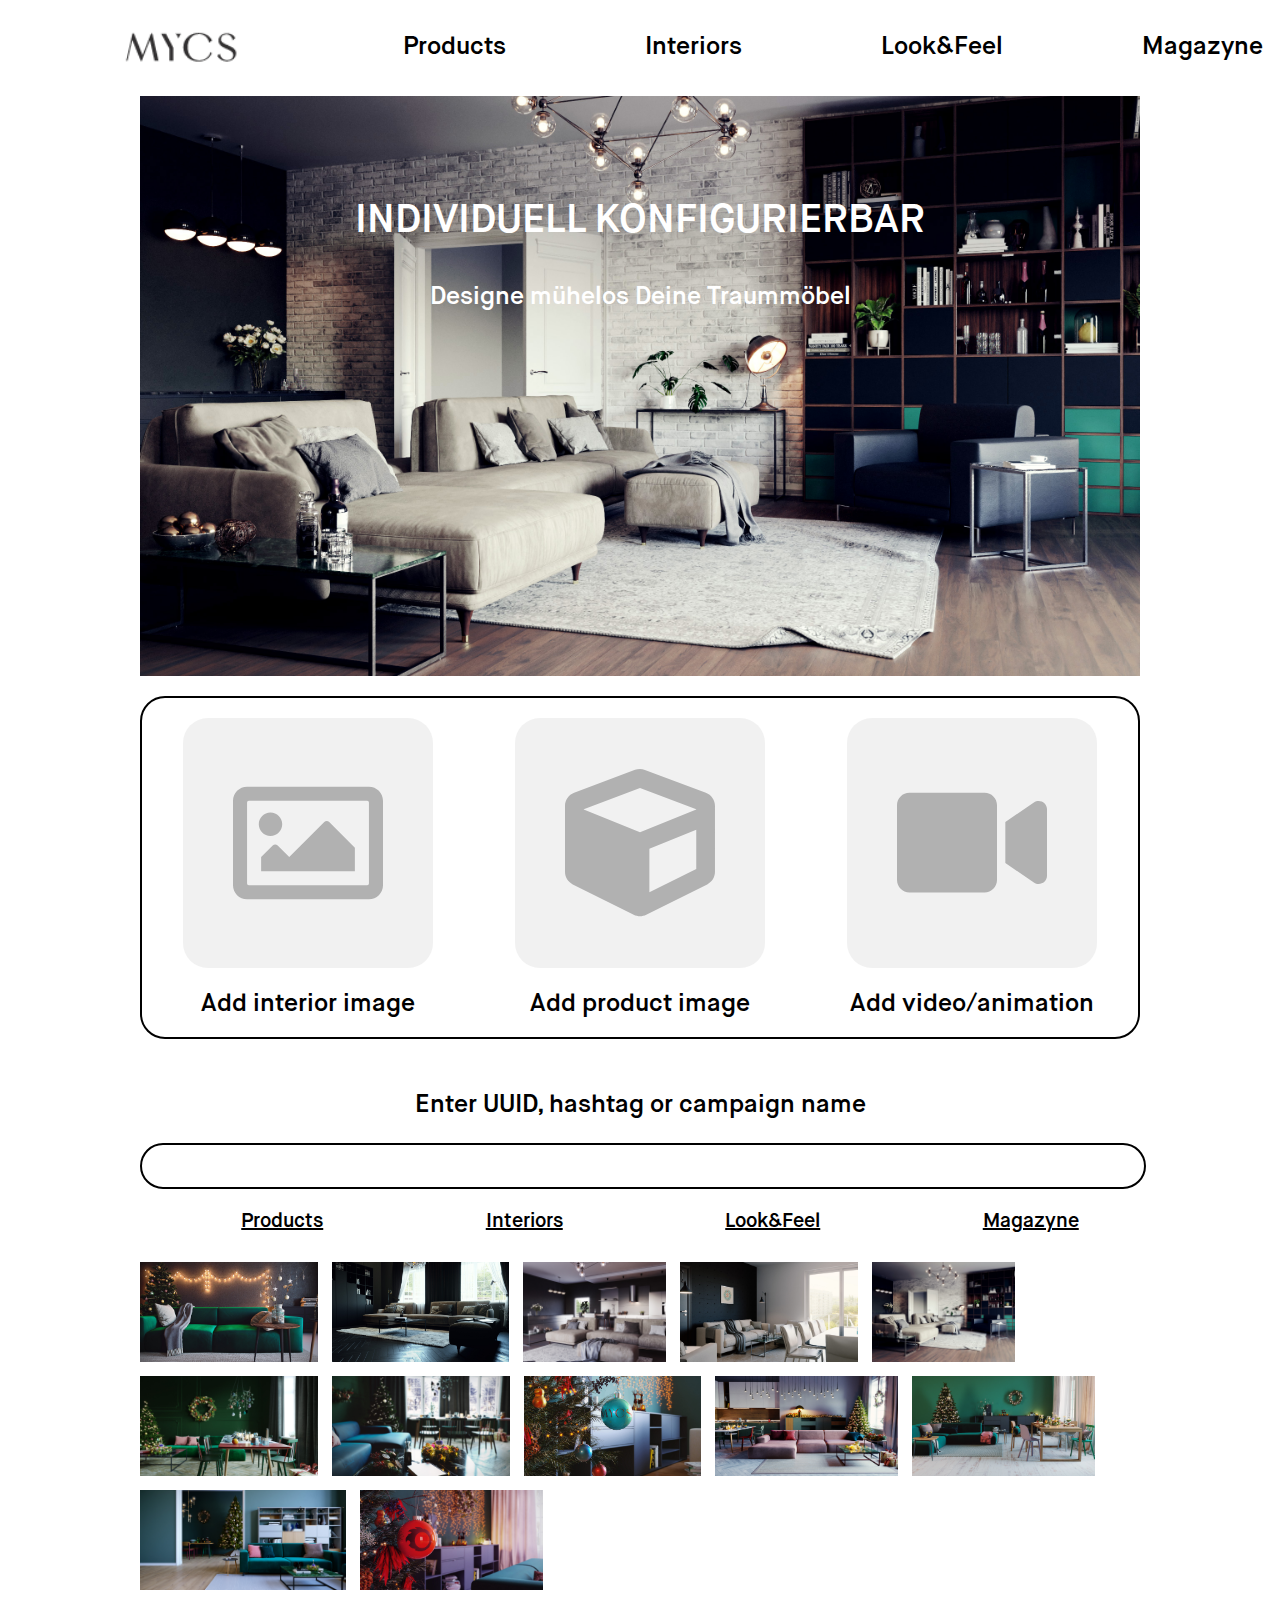
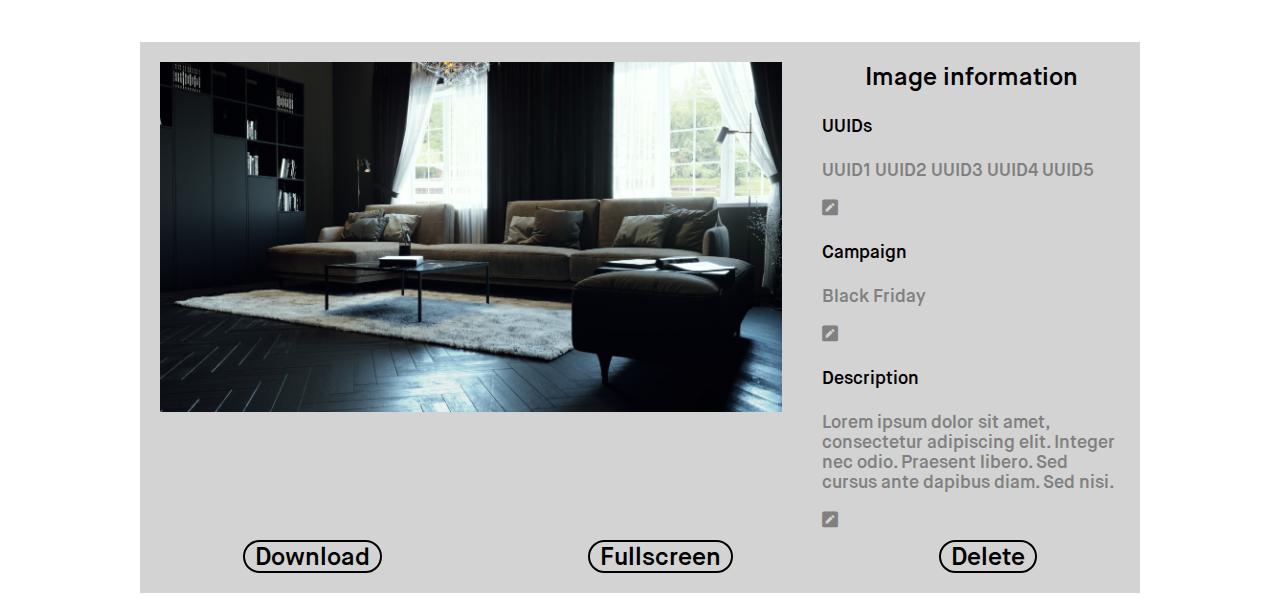
<file: index.html>
<!DOCTYPE html>
<html>

<head>
  <meta charset="utf-8">
  <title>Mycs_gallery</title>
  <link rel="stylesheet" href="https://cdnjs.cloudflare.com/ajax/libs/font-awesome/4.7.0/css/font-awesome.min.css">
  <link rel="stylesheet" href="https://use.fontawesome.com/releases/v5.8.1/css/all.css">
  <link rel="stylesheet" href="style_popup.css">
  <link rel="stylesheet" href="styles_main.css">
  <script src="script.js" defer></script>
  <script src="script_popup.js" defer></script>
</head>

<body>
  <div class="int_image_pop-up">
    <button type="submit" id="int_drop_area">
      <h5><a id="int-link" href="#">Browse interior image</a></h5>
    </button>
    <form class="int-img-submit" action="index.html" method="post">
      <label for="int-UUID">
        <p>UUID</p>
      </label>
      <input type="text" name="int-UUID" value="" id="int-img-UUID">
      <label for="int-campaign">
        <p>Campaign</p>
      </label>
      <input type="text" name="int-campaign" value="" id="int-img-campaign">
      <label for="int-campaign">
        <p>Colors/Materials</p>
      </label>
      <input type="text" name="int-materials" value="" id="int-img-materials">
      <label for="int-description">
        <p>Description</p>
      </label>
      <textarea name="int-description" rows="8" cols="80" value="" id="int-img-description"></textarea>
      <div>
        <button type="button" name="upload-btn" class="popup-buttons" id="int-upload-btn">Upload</button>
        <button type="button" name="cancel-btn" class="popup-buttons" id="int-cancel-btn">Cancel</button>
      </div>
    </form>
  </div>
  <div class="prod_image_pop-up">
    <button type="submit" id="prod_drop_area">
      <h5><a id="prod-link" href="#">Browse product image</a></h5>
    </button>
    <form class="prod-img-submit" action="index.html" method="post">
      <label for="prod-UUID">
        <p>UUID</p>
      </label>
      <input type="text" name="prod-UUID" value="" id="prod-img-UUID">
      <label for="prod-campaign">
        <p>Campaign</p>
      </label>
      <input type="text" name="prod-campaign" value="" id="prod-img-campaign">
      <label for="prod-campaign">
        <p>Colors/Materials</p>
      </label>
      <input type="text" name="prod-materials" value="" id="prod-img-materials">
      <label for="prod-description">
        <p>Description</p>
      </label>
      <textarea name="prod-description" rows="8" cols="80" value="" id="prod-img-description"></textarea>
      <div>
        <button type="button" name="upload-btn" class="popup-buttons" id="prod-upload-btn">Upload</button>
        <button type="button" name="cancel-btn" class="popup-buttons" id="prod-cancel-btn">Cancel</button>
      </div>
    </form>
  </div>
  <div class="anim_image_pop-up">
    <button type="submit" id="anim_drop_area">
      <h5><a id="anim-link" href="#">Browse animation</a></h5>
    </button>
    <form class="anim-img-submit" action="index.html" method="post">
      <label for="anim-UUID">
        <p>UUID</p>
      </label>
      <input type="text" name="anim-UUID" value="" id="anim-img-UUID">
      <label for="anim-campaign">
        <p>Campaign</p>
      </label>
      <input type="text" name="anim-campaign" value="" id="anim-img-campaign">
      <label for="anim-campaign">
        <p>Colors/Materials</p>
      </label>
      <input type="text" name="anim-materials" value="" id="anim-img-materials">
      <label for="anim-description">
        <p>Description</p>
      </label>
      <textarea name="anim-description" rows="8" cols="80" value="" id="anim-img-description"></textarea>
      <div>
        <button type="button" name="upload-btn" class="popup-buttons" id="anim-upload-btn">Upload</button>
        <button type="button" name="cancel-btn" class="popup-buttons" id="anim-cancel-btn">Cancel</button>
      </div>
    </form>
  </div>
  <main class="main_page">
    <header>
      <menu class="menu">
        <img src="maps/Logo.png" class="top-logo" alt='logo'>
        <a href="" class="menu-item"> Products </a>
        <a href="" class="menu-item"> Interiors </a>
        <a href="" class="menu-item"> Look&Feel </a>
        <a href="" class="menu-item"> Magazyne </a>
    </header>
    <div class="fixed-container_1">
      <div class="hero-block">
        <h3>INDIVIDUELL KONFIGURIERBAR</h3>
        <p>Designe mühelos Deine Traummöbel</p>
      </div>
      <div class="create-item">
        <div class="add-interior-image">
          <button type="submit" class="new_int_img"></button>
          <div>Add interior image</div>
        </div>
        <div class="add-product-image">
          <button type="submit" class="new_prod_img"></button>
          <div>Add product image</div>
        </div>
        <div class="add-video_animation">
          <button type="submit" class="new_anim"></button>
          <div>Add video/animation</div>
        </div>
      </div>
      <div class="search_bar">
        <form class="search_form">
          <label id="flabel" for="fname">
            <p>Enter UUID, hashtag or campaign name</p>
          </label>
          <input type="text" id="fname" name="fname">
        </form>
      </div>
      <div class="gallery">
        <div class="gallery-menu">
          <a href="" class="menu-item"> Products </a>
          <a href="" class="menu-item"> Interiors </a>
          <a href="" class="menu-item"> Look&Feel </a>
          <a href="" class="menu-item"> Magazyne </a>
        </div>
        <div class="fixed-container_2">
          <div class="gallery-items">
            <img src="maps/gal1.jpg" alt="picture">
            <img src="maps/gal2.jpg" alt="picture">
            <img src="maps/gal3.jpg" alt="picture">
            <img src="maps/gal4.jpg" alt="picture">
            <img src="maps/gal5.jpg" alt="picture">
            <img src="maps/gal6.jpg" alt="picture">
            <img src="maps/gal7.jpg" alt="picture">
            <img src="maps/gal8.jpg" alt="picture">
            <img src="maps/gal9.jpg" alt="picture">
            <img src="maps/gal10.jpg" alt="picture">
            <img src="maps/gal11.jpg" alt="picture">
            <img src="maps/gal12.jpg" alt="picture">
          </div>
        </div>
      </div>
    </div>
    <div class="img_info">
      <div class="img-left-block">
        <img class="img_info_img" src="maps/gal2.jpg" alt="picture">
      </div>
      <div class="img-right-block">
        <div class="info_area">
          <h3> Image information </h3>
          <div id="info-item_1">
            <p>
              <h4>UUIDs</h4>
            </p>
            <p contenteditable="false" id="uuid_text">UUID1 UUID2 UUID3 UUID4 UUID5</p>
            <i class="fas fa-pen-square w3-xlarge" id="uuid_edit"></i>
            <i class="far fa-save" id="uuid_save"></i>
            <i class="fas fa-times" id="uuid_cancel"></i>
            <i class="far fa-trash-alt" id="uuid_delete"></i>
          </div>
          <div id="info-item_2">
            <p>
              <h4>Campaign</h4></i>
            </p>
            <p contenteditable="false" id="camp_text">Black Friday</p>
            <i class="fas fa-pen-square" id="camp_edit"></i>
            <i class="far fa-save" id="camp_save"></i>
            <i class="fas fa-times" id="camp_cancel"></i>
            <i class="far fa-trash-alt" id="camp_delete"></i>
          </div>
          <div id="info-item_3">
            <p>
              <h4>Description</h4>
            </p>
            <p contenteditable="false" id="desc_text">Lorem ipsum dolor sit amet, consectetur adipiscing elit. Integer nec odio.
              Praesent libero. Sed cursus ante dapibus diam. Sed nisi.</p>
            <i class="fas fa-pen-square" id="desc_edit"></i>
            <i class="far fa-save" id="desc_save"></i>
            <i class="fas fa-times" id="desc_cancel"></i>
            <i class="far fa-trash-alt" id="desc_delete"></i>
          </div>
        </div>
      </div>
    </div>
    <div class="img_actions">
      <a href="" class="action-item"> Download </a>
      <a href="" class="action-item"> Fullscreen </a>
      <a href="" class="action-item"> Delete </a>
    </div>
  </main>
</body>

</html>
</file>
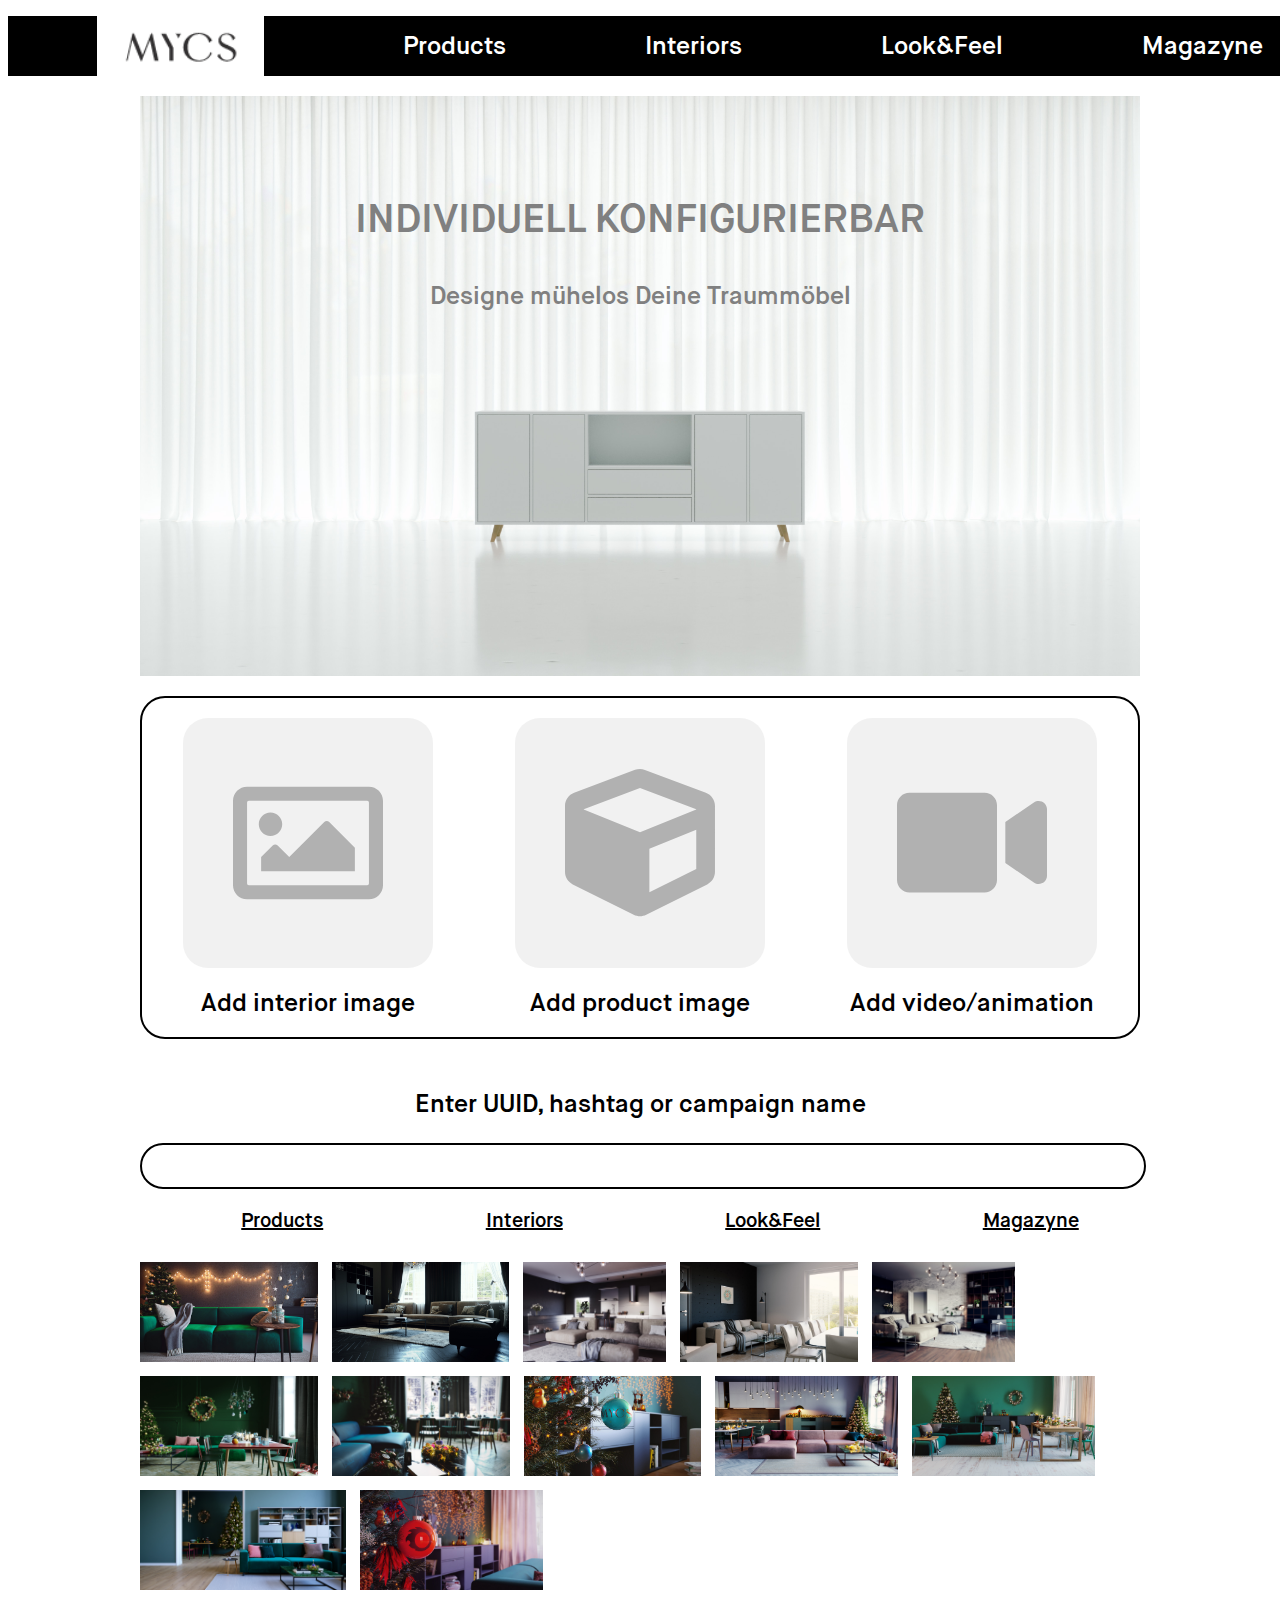
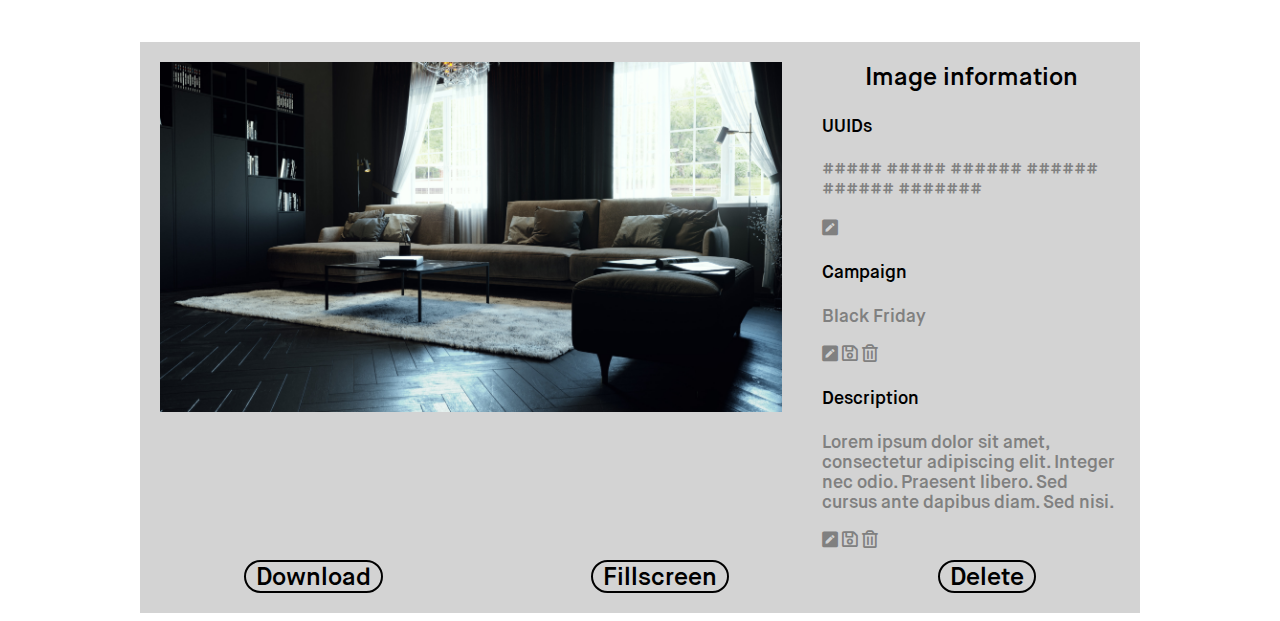
<file: index_1.html>
<!DOCTYPE html>
<html>
  <head>
    <meta charset="utf-8">
    <title>Mycs_gallery</title>
    <link rel="stylesheet" href="https://cdnjs.cloudflare.com/ajax/libs/font-awesome/4.7.0/css/font-awesome.min.css">
    <link rel="stylesheet" href="https://use.fontawesome.com/releases/v5.8.1/css/all.css">
    <link rel="stylesheet" href="styles_1.css">
    <script src="script.js" defer></script>

  </head>
  <body>
    <header>
      <menu class="menu">
        <img src="maps/Logo.png" class="top-logo" alt='logo'>
        <a href="" class="menu-item"> Products </a>
        <a href="" class="menu-item"> Interiors </a>
        <a href="" class="menu-item"> Look&Feel </a>
        <a href="" class="menu-item"> Magazyne </a>
    </header>
    <main>
      <div class="fixed-container_1">
        <div class="hero-block">
          <h3>INDIVIDUELL KONFIGURIERBAR</h3>
          <p>Designe mühelos Deine Traummöbel</p>
        </div>
        <div class="create-item">
          <div class="add-interior-image">
            <button type="submit" class="new_int_img"></button>
            <div>Add interior image</div>
          </div>
          <div class="add-product-image">
            <button type="submit" class="new_prod_img"></button>
            <div>Add product image</div>
          </div>
          <div class="add-video_animation">
            <button type="submit" class="new_anim"></button>
            <div>Add video/animation</div>
          </div>
        </div>
        <div class="search_bar">
          <form class="search_form">
            <label id="flabel" for="fname"><p>Enter UUID, hashtag or campaign name</p></label>
            <input type="text" id="fname" name="fname">
          </form>
        </div>
        <div class="gallery">
          <div class="gallery-menu">
            <a href="" class="menu-item"> Products </a>
            <a href="" class="menu-item"> Interiors </a>
            <a href="" class="menu-item"> Look&Feel </a>
            <a href="" class="menu-item"> Magazyne </a>
          </div>
          <div class="fixed-container_2">
            <div class="gallery-items">
              <img src="maps/gal1.jpg" alt="picture">
              <img src="maps/gal2.jpg" alt="picture">
              <img src="maps/gal3.jpg" alt="picture">
              <img src="maps/gal4.jpg" alt="picture">
              <img src="maps/gal5.jpg" alt="picture">
              <img src="maps/gal6.jpg" alt="picture">
              <img src="maps/gal7.jpg" alt="picture">
              <img src="maps/gal8.jpg" alt="picture">
              <img src="maps/gal9.jpg" alt="picture">
              <img src="maps/gal10.jpg" alt="picture">
              <img src="maps/gal11.jpg" alt="picture">
              <img src="maps/gal12.jpg" alt="picture">
            </div>
          </div>
        </div>
      </div>
      <div class="img_info">
        <div class="img-left-block">
          <img class="img_info_img" src="maps/gal2.jpg" alt="picture">
        </div>
        <div class="img-right-block">
          <div class="info_area">
            <h3> Image information </h3>
            <div id="info-item_1">
              <p><h4>UUIDs</h4></p>
              <p contenteditable="false" id="uuid_text">##### ##### ###### ###### ###### #######</p>
              <i class="fas fa-pen-square" id="uuid_edit"></i>
              <i class="far fa-save" id="uuid_save"></i>
              <i class="far fa-trash-alt" id="uuid_delete"></i></p>
            </div>
            <div id="info-item_2">
              <p><h4>Campaign</h4></i></p>
              <p contenteditable="false" id="camp_text">Black Friday</p>
              <i class="fas fa-pen-square" id="camp_edit"></i>
              <i class="far fa-save" id="camp_save"></i>
              <i class="far fa-trash-alt" id="camp_delete"></i>
            </div>
            <div id="info-item_3">
              <p><h4>Description</h4></p>
              <p contenteditable="false" id="desc_text">Lorem ipsum dolor sit amet, consectetur adipiscing elit. Integer nec odio.
                Praesent libero. Sed cursus ante dapibus diam. Sed nisi.</p>
                <i class="fas fa-pen-square" id="desc_edit"></i>
                <i class="far fa-save" id="desc_save"></i>
                <i class="far fa-trash-alt" id="desc_delete"></i>
            </div>
          </div>
        </div>
      </div>
      <div class="img_actions">
        <a href="" class="action-item"> Download </a>
        <a href="" class="action-item"> Fillscreen </a>
        <a href="" class="action-item"> Delete </a>
      </div>
    </main>
  </body>
</html>
</file>
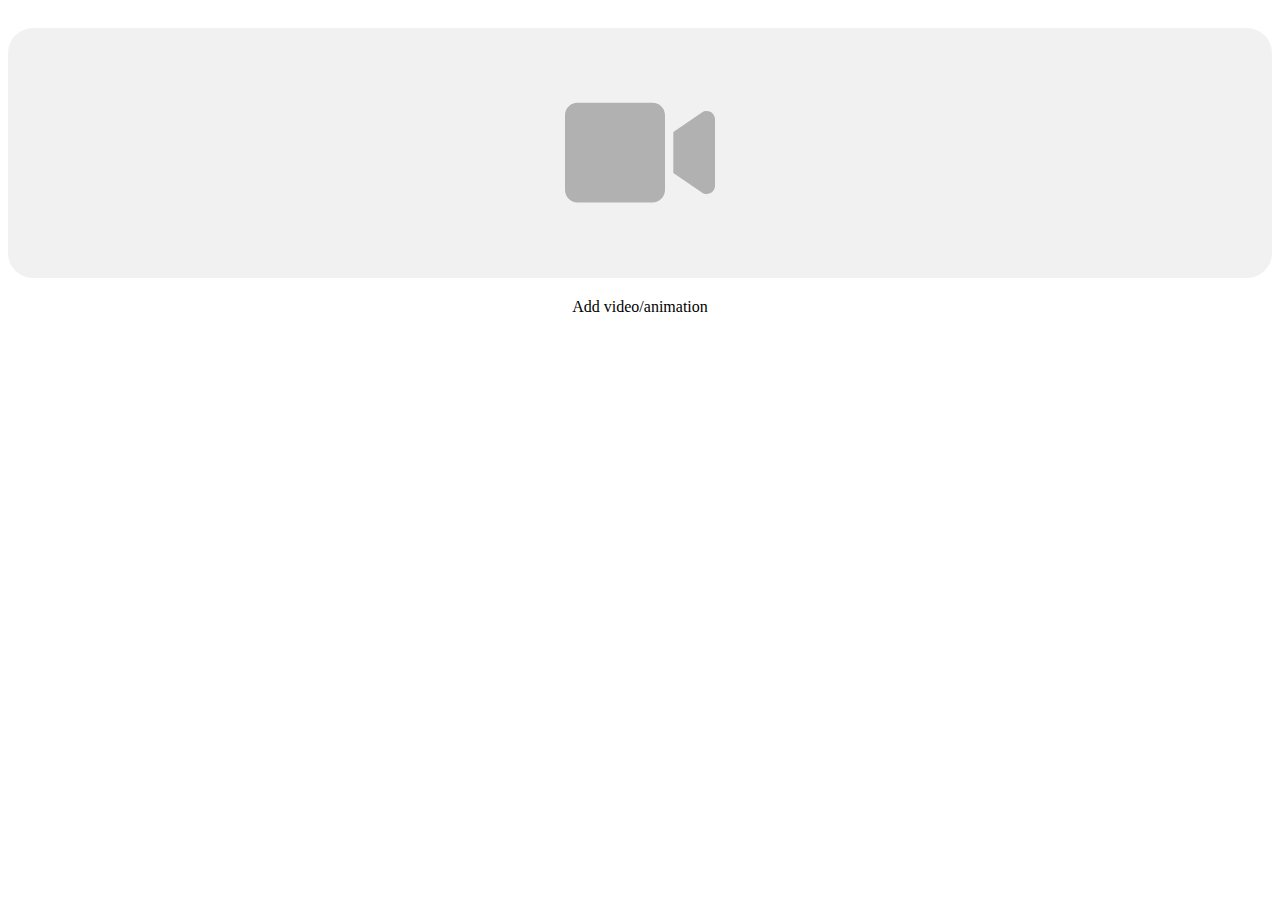
<file: index_4.html>
<!DOCTYPE html>
<html>
  <head>
    <meta charset="utf-8">
    <title>Mycs_gallery</title>
    <link rel="stylesheet" href="https://cdnjs.cloudflare.com/ajax/libs/font-awesome/4.7.0/css/font-awesome.min.css">
    <link rel="stylesheet" href="https://use.fontawesome.com/releases/v5.8.1/css/all.css">
    <link rel="stylesheet" href="styles_1.css">
    <link rel="stylesheet" href="style_popup.css">

    <!-- <script src="script.js" defer></script> -->
  </head>
  <body>
    <main>
      <div class="video_animation_pop-up">
        <div class="add-video_animation">
          <button type="submit" class="new_anim"></button>
          <div>Add video/animation</div>
        </div>
      </div>
    </main>
  </body>
</html>
</file>
<file: style_popup.css>
/* upload area for interior/dpoduct/animation */

.int_image_pop-up {
  position: absolute;
  left: 30%;
  overflow-y: visible;
  display: none;
  margin-left: auto;
  margin-right: auto;
  max-width: 500px;
  min-height: 1000px;
  background-color: lightgrey;
  z-index: 1;
}
.prod_image_pop-up {
  position: absolute;
  left: 30%;
  overflow-y: visible;
  display: none;
  margin-left: auto;
  margin-right: auto;
  max-width: 500px;
  min-height: 1000px;
  background-color: lightgrey;
  z-index: 1;
}
.anim_image_pop-up {
  position: absolute;
  left: 30%;
  overflow-y: visible;
  display: none;
  margin-left: auto;
  margin-right: auto;
  max-width: 500px;
  min-height: 1000px;
  background-color: lightgrey;
  z-index: 1;
}
#int_drop_area {
  width: 100%;
  max-height: 250px;
  background-image: url('maps/image-regular.svg');
  background-repeat: no-repeat;
  background-position: center;
  opacity: 0.5;
  -webkit-transition: opacity 0.35s ease;
  background-size: 150px;
  background-color: lightgrey;
  border: none;
  border-radius: 25px;
  margin-bottom: 20px;
  margin-top: 20px;
  padding-top: 180px;
  text-align: center;
}
#prod_drop_area {
  width: 100%;
  max-height: 250px;
  background-image: url('maps/cube-solid.svg');
  background-repeat: no-repeat;
  background-position: center;
  opacity: 0.5;
  -webkit-transition: opacity 0.35s ease;
  background-size: 150px;
  background-color: lightgrey;
  border: none;
  border-radius: 25px;
  margin-bottom: 20px;
  margin-top: 20px;
  padding-top: 180px;
  text-align: center;
}
#anim_drop_area {
  width: 100%;
  max-height: 250px;
  background-image: url('maps/video-solid.svg');
  background-repeat: no-repeat;
  background-position: center;
  opacity: 0.5;
  -webkit-transition: opacity 0.35s ease;
  background-size: 150px;
  background-color: lightgrey;
  border: none;
  border-radius: 25px;
  margin-bottom: 20px;
  margin-top: 20px;
  padding-top: 180px;
  text-align: center;
}
#int_drop_area:hover {
  opacity: 0.2;
}
#prod_drop_area:hover {
  opacity: 0.2;
}
#anim_drop_area:hover {
  opacity: 0.2;
}

/* interior description */

#int-img-UUID {
  border: none;
  border-radius: 25px;
  height: 40px;
  width: 60%;
  padding-left: 10px;
  background-color: #f5f5f5;
  font-family: MaisonNeue-Demi, sans-serif;
  font-size: 13px;
}

#int-img-campaign {
  border: none;
  border-radius: 25px;
  height: 40px;
  width: 60%;
  padding-left: 10px;
  background-color: #f5f5f5;
  font-family: MaisonNeue-Demi, sans-serif;
  font-size: 13px;
}

#int-img-materials {
  border: none;
  border-radius: 25px;
  height: 40px;
  width: 60%;
  padding-left: 10px;
  background-color: #f5f5f5;
  font-family: MaisonNeue-Demi, sans-serif;
  font-size: 13px;
}

#int-img-description {
  border: none;
  border-radius: 25px;
  height: 250px;
  width: 60%;
  padding-left: 10px;
  padding-top: 10px;
  background-color: #f5f5f5;
  font-family: MaisonNeue-Demi, sans-serif;
  font-size: 13px;
}

.int-img-submit {
  text-align: center;
  font-family: MaisonNeue-Demi, sans-serif;
  font-size: 16px;
}

#int-link {
  text-align: center;
  left: 34%;
  top: 35%;
  text-decoration: none;
  font-family: MaisonNeue-Demi, sans-serif;
  font-size: 16px;
  color: black;
}

#int-link:hover {
  color: grey;
}

#int_drop_area h5 {
  padding-bottom: 20px;
}

/* product description */

#prod-img-UUID {
  border: none;
  border-radius: 25px;
  height: 40px;
  width: 60%;
  padding-left: 10px;
  background-color: #f5f5f5;
  font-family: MaisonNeue-Demi, sans-serif;
  font-size: 13px;
}

#prod-img-campaign {
  border: none;
  border-radius: 25px;
  height: 40px;
  width: 60%;
  padding-left: 10px;
  background-color: #f5f5f5;
  font-family: MaisonNeue-Demi, sans-serif;
  font-size: 13px;
}

#prod-img-materials {
  border: none;
  border-radius: 25px;
  height: 40px;
  width: 60%;
  padding-left: 10px;
  background-color: #f5f5f5;
  font-family: MaisonNeue-Demi, sans-serif;
  font-size: 13px;
}

#prod-img-description {
  border: none;
  border-radius: 25px;
  height: 250px;
  width: 60%;
  padding-left: 10px;
  padding-top: 10px;
  background-color: #f5f5f5;
  font-family: MaisonNeue-Demi, sans-serif;
  font-size: 13px;
}

.prod-img-submit {
  text-align: center;
  font-family: MaisonNeue-Demi, sans-serif;
  font-size: 16px;
}

#prod-link {
  text-align: center;
  left: 34%;
  top: 35%;
  text-decoration: none;
  font-family: MaisonNeue-Demi, sans-serif;
  font-size: 16px;
  color: black;
}

#prod-link:hover {
  color: grey;
}

#prod_drop_area h5 {
  padding-bottom: 20px;
}

/* animation description */

#anim-img-UUID {
  border: none;
  border-radius: 25px;
  height: 40px;
  width: 60%;
  padding-left: 10px;
  background-color: #f5f5f5;
  font-family: MaisonNeue-Demi, sans-serif;
  font-size: 13px;
}

#anim-img-campaign {
  border: none;
  border-radius: 25px;
  height: 40px;
  width: 60%;
  padding-left: 10px;
  background-color: #f5f5f5;
  font-family: MaisonNeue-Demi, sans-serif;
  font-size: 13px;
}

#anim-img-materials {
  border: none;
  border-radius: 25px;
  height: 40px;
  width: 60%;
  padding-left: 10px;
  background-color: #f5f5f5;
  font-family: MaisonNeue-Demi, sans-serif;
  font-size: 13px;
}

#anim-img-description {
  border: none;
  border-radius: 25px;
  height: 250px;
  width: 60%;
  padding-left: 10px;
  padding-top: 10px;
  background-color: #f5f5f5;
  font-family: MaisonNeue-Demi, sans-serif;
  font-size: 13px;
}

.anim-img-submit {
  text-align: center;
  font-family: MaisonNeue-Demi, sans-serif;
  font-size: 16px;
}

#anim-link {
  text-align: center;
  left: 34%;
  top: 35%;
  text-decoration: none;
  font-family: MaisonNeue-Demi, sans-serif;
  font-size: 16px;
  color: black;
}

#anim-link:hover {
  color: grey;
}

#anim_drop_area h5 {
  padding-bottom: 20px;
}

/* action buttons */

.popup-buttons {
  border: 2px solid black;
  border-radius: 25px;
  height: 30px;
  width: 120px;
  margin-top: 30px;
  margin-bottom: 30px;
  margin-right: 20px;
  background-color: lightgrey;
  color: black;
  text-align: center;
  font-family: MaisonNeue-Demi, sans-serif;
  font-size: 16px;
}

.popup-buttons:hover {
  border: none;
  color: lightgrey;
  background-color: black;
}
</file>
<file: styles_main.css>
@font-face {
  font-family: MaisonNeue-Demi;
  src: url("fonts/MaisonNeue-Demi.otf") format("opentype");
}

.cover {
  position: fixed;
  overflow: hidden;
  margin: 0;
  padding: 0;
  width: 100%;
  height: 100%;
  background-color: white;
  opacity: 0.1;
  /* z-index: 2; */
}

.menu {
  display: flex;
  flex-direction: row;
  justify-content: space-around;
  background-color: white;
  min-height: 50px;
  width: 100%;
  margin-left: auto;
  margin-right: auto;
}

.top-logo {
  height: 60px;
  width: auto;
  float: left;
}

.menu a {
  padding-top: 15px;
  text-decoration: none;
}

.menu-item {
  color: black;
  font-family: MaisonNeue-Demi, sans-serif;
  text-decoration: none;
  font-size: 25px;
  padding-left: 40px;
}

.fixed-container_1 {
  margin-top: 20px;
  margin-left: auto;
  margin-right: auto;
  max-width: 1000px;
}

.hero-block {
  margin-top: 20px;
  margin-left: auto;
  margin-right: auto;
  height: 580px;
  width: auto;
  background-image: url('maps/gal5.jpg');
  background-repeat: no-repeat;
  background-size: cover;
  background-position: center;
}

.hero-block h3 {
  padding-top: 100px;
  margin-top: auto;
  margin-left: auto;
  margin-right: auto;
  color: white;
  font-family: MaisonNeue-Demi, sans-serif;
  font-size: 40px;
  text-align: center;
}

.hero-block p {
  color: white;
  font-family: MaisonNeue-Demi, sans-serif;
  font-size: 25px;
  text-align: center;
}

.create-item {
  display: flex;
  flex-direction: row;
  justify-content: space-around;
  font-family: MaisonNeue-Demi, sans-serif;
  font-size: 25px;
  max-width: 1000px;
  margin-top: 20px;
  margin-bottom: 30px;
  border: 2px solid black;
  border-radius: 25px;
  padding-bottom: 20px;
}

.add-interior-image {
  display: flex;
  flex-direction: column;
  justify-content: center;
  text-align: center;
}

.new_int_img {
  min-width: 250px;
  min-height: 250px;
  background-image: url('maps/image-regular.svg');
  background-repeat: no-repeat;
  background-position: center;
  opacity: 0.3;
  -webkit-transition: opacity 0.35s ease;
  background-size: 150px;
  background-color: lightgrey;
  border: none;
  border-radius: 25px;
  margin-bottom: 20px;
  margin-top: 20px;
}

.new_int_img:hover {
  opacity: 0.8;
  -webkit-transition: opacity 0.35s ease;
}

.new_int_img h5 {
  padding-bottom: 600px;
}

.add-product-image {
  display: flex;
  flex-direction: column;
  justify-content: center;
  text-align: center;
}

.new_prod_img {
  min-width: 250px;
  min-height: 250px;
  background-image: url('maps/cube-solid.svg');
  background-repeat: no-repeat;
  background-position: center;
  opacity: 0.5;
  opacity: 0.3;
  -webkit-transition: opacity 0.35s ease;
  background-size: 150px;
  background-color: lightgrey;
  border: none;
  border-radius: 25px;
  margin-bottom: 20px;
  margin-top: 20px;
}

.new_prod_img:hover {
  opacity: 0.8;
  -webkit-transition: opacity 0.35s ease;
}

.add-video_animation {
  display: flex;
  flex-direction: column;
  justify-content: center;
  text-align: center;
}

.new_anim {
  min-width: 250px;
  min-height: 250px;
  background-image: url('maps/video-solid.svg');
  background-repeat: no-repeat;
  background-position: center;
  opacity: 0.3;
  -webkit-transition: opacity 0.35s ease;
  background-size: 150px;
  background-color: lightgrey;
  border: none;
  border-radius: 25px;
  margin-bottom: 20px;
  margin-top: 20px;
}

.new_anim:hover {
  opacity: 0.8;
  -webkit-transition: opacity 0.35s ease;
}

.search_form {
  margin-top: 50px;
  margin-bottom: 20px;
}

.search_bar {
  margin-top: 20px;
}

#flabel p {
  font-family: MaisonNeue-Demi, sans-serif;
  font-size: 25px;
  text-align: center;
  width: 100%
}

#fname {
  font-family: MaisonNeue-Demi, sans-serif;
  font-size: 20px;
  padding-left: 30px;
  border: 2px solid black;
  border-radius: 25px;
  width: 970px;
  height: 40px;
}

.gallery {
  max-height: 450px;
}

.gallery-menu {
  display: flex;
  flex-direction: row;
  justify-content: space-around;
  margin-left: auto;
  margin-right: auto;
  margin-top: 20px;
}

.gallery-menu a {
  color: black;
  text-decoration: underline;
  font-family: MaisonNeue-Demi, sans-serif;
  font-size: 20px;
  text-align: center;
}

.fixed-container_2 {
  position: relative;
  height: 350px;
}

.gallery-items {
  max-width: 1000px;
  margin-top: 20px;
  ;
  position: relative;
}

.gallery-items img {
  padding-right: 10px;
  padding-top: 10px;
  height: 100px;
  width: auto;
  -webkit-transition: width 0.25s ease, height 0.25s ease;
}

.gallery-items img:hover {
  position: sticky;
  height: 120px;
  width: auto;
  -webkit-transition: width 0.25s ease, height 0.25s ease;
}

.img_info {
  position: relative;
  display: flex;
  flex-direction: row;
  justify-content: flex-start;
  min-height: 400px;
  padding-top: 20px;
  margin-top: 40px;
  margin-left: auto;
  margin-right: auto;
  max-width: 1000px;
  background-color: lightgrey;
}

.img_info_img {
  height: 350px;
  -webkit-transition: width 0.25s ease, height 0.25s ease;
}

.img_info_img:hover {
  height: 540px;
  -webkit-transition: width 0.25s ease, height 0.25s ease;
}

.img-left-block {
  margin-left: 20px;
  margin-right: 20px;
}

.img-right-block {
  margin-left: 20px;
  margin-right: 20px;
  display: flex;
  flex-direction: column;
  justify-content: flex-start;
  max-width: 700px;
}

.info_area {
  max-width: 600px;
  color: grey;
  font-family: MaisonNeue-Demi, sans-serif;
  font-size: 18px;
}

.info_area h3 {
  color: black;
  font-size: 25px;
  margin-top: 0;
  text-align: center;
}

.info_area h4 {
  color: black;
}

#edit {}

#save {
  visibility: hidden;
}

#delete {
  visibility: hidden;
}

.fixed-container_3 {
  width: 100%;
  background-color: lightgrey;
  height: 50px;
}

.img_actions {
  display: flex;
  flex-direction: row;
  justify-content: space-around;
  background-color: lightgrey;
  margin-left: auto;
  margin-right: auto;
  padding-bottom: 20px;
  max-width: 1000px;
}

.action-item {
  margin-top: 10px;
  padding-left: 10px;
  padding-right: 10px;
  color: black;
  text-decoration: none;
  border: 2px solid black;
  border-radius: 20px;
  font-family: MaisonNeue-Demi, sans-serif;
  font-size: 25px;
}

.action-item:hover {
  color: lightgrey;
  background-color: black;
}

/* styles_popup */
</file>
<file: styles_1.css>
@font-face {
    font-family: MaisonNeue-Demi;
    src: url("fonts/MaisonNeue-Demi.otf") format("opentype");
}
.menu {
  display: flex;
  flex-direction: row;
  justify-content: space-around;
  background-color: black;
  min-height: 50px;
  width:100%;
  margin-left: auto;
  margin-right: auto;
}
.top-logo {
  height: 60px;
  width: auto;
  float: left;
}
  .menu a {
    padding-top: 15px;
    text-decoration: none;
  }
  .menu-item {
    color: white;
    font-family: MaisonNeue-Demi, sans-serif;
    text-decoration: none;
    font-size: 25px;
    padding-left: 40px;
  }
.fixed-container_1 {
  margin-top: 20px;
  margin-left: auto;
  margin-right: auto;
  max-width: 1000px;
}
.hero-block {
  margin-top: 20px;
  margin-left: auto;
  margin-right: auto;
  height: 580px;
  width: auto;
  background-image: url('maps/1a.jpg');
  background-repeat: no-repeat;
  background-size: cover;
  background-position: center;
}
  .hero-block h3 {
    padding-top: 100px;
    margin-top:auto;
    margin-left: auto;
    margin-right: auto;
    color: grey;
    font-family: MaisonNeue-Demi, sans-serif;
    font-size: 40px;
    text-align: center;

  }
  .hero-block p {
    color: grey;
    font-family: MaisonNeue-Demi, sans-serif;
    font-size: 25px;
    text-align: center;
  }
.create-item {
  display: flex;
  flex-direction: row;
  justify-content: space-around;
  font-family: MaisonNeue-Demi, sans-serif;
  font-size: 25px;
  max-width: 1000px;
  margin-top: 20px;
  margin-bottom: 30px;
  border: 2px solid black;
  border-radius: 25px;
  padding-bottom: 20px;
}
  .add-interior-image {
    display: flex;
    flex-direction: column;
    justify-content: center;
    text-align: center;
  }
    .new_int_img {
      min-width: 250px;
      min-height: 250px;
      background-image: url('maps/image-regular.svg');
      background-repeat: no-repeat;
      background-position: center;
      opacity: 0.3;
      -webkit-transition: opacity 0.35s ease;
      background-size: 150px;
      background-color: lightgrey;
      border: none;
      border-radius: 25px;
      margin-bottom: 20px;
      margin-top: 20px;
    }
    .new_int_img:hover {
      opacity: 0.8;
      -webkit-transition: opacity 0.35s ease;
    }
    .new_int_img h5 {
      padding-bottom: 600px;
    }
  .add-product-image {
    display: flex;
    flex-direction: column;
    justify-content: center;
    text-align: center;
  }
    .new_prod_img {
      min-width: 250px;
      min-height: 250px;
      background-image: url('maps/cube-solid.svg');
      background-repeat: no-repeat;
      background-position: center;
      opacity: 0.5;opacity: 0.3;
      -webkit-transition: opacity 0.35s ease;
      background-size: 150px;
      background-color: lightgrey;
      border: none;
      border-radius: 25px;
      margin-bottom: 20px;
      margin-top: 20px;
    }
    .new_prod_img:hover {
      opacity: 0.8;
      -webkit-transition: opacity 0.35s ease;
    }
    .add-video_animation {
      display: flex;
      flex-direction: column;
      justify-content: center;
      text-align: center;
    }
      .new_anim {
        min-width: 250px;
        min-height: 250px;
        background-image: url('maps/video-solid.svg');
        background-repeat: no-repeat;
        background-position: center;
        opacity: 0.3;
        -webkit-transition: opacity 0.35s ease;
        background-size: 150px;
        background-color: lightgrey;
        border: none;
        border-radius: 25px;
        margin-bottom: 20px;
        margin-top: 20px;
      }
      .new_anim:hover {
        opacity: 0.8;
        -webkit-transition: opacity 0.35s ease;
      }
.search_form {
  margin-top: 50px;
  margin-bottom: 20px;
}
.search_bar {
  margin-top: 20px;
}
#flabel p {
  font-family: MaisonNeue-Demi, sans-serif;
  font-size: 25px;
  text-align: center;
  width: 100%

}
#fname {
  font-family: MaisonNeue-Demi, sans-serif;
  font-size: 20px;
  padding-left: 30px;
  border: 2px solid black;
  border-radius: 25px;
  width: 970px;
  height: 40px;
}
.gallery {
  max-height: 450px;
}
.gallery-menu {
  display: flex;
  flex-direction: row;
  justify-content: space-around;
  margin-left: auto;
  margin-right: auto;
  margin-top: 20px;
}
  .gallery-menu a {
    color:black;
    text-decoration: underline;
    font-family: MaisonNeue-Demi, sans-serif;
    font-size: 20px;
    text-align: center;
  }
.fixed-container_2 {
  position: relative;
  height:350px;
}
.gallery-items {
  max-width:1000px;
  margin-top: 20px;;
  position: relative;
}
  .gallery-items img {
    padding-right: 10px;
    padding-top: 10px;
    height: 100px;
    width: auto;
    -webkit-transition: width 0.25s ease, height 0.25s ease;
  }
  .gallery-items img:hover {
    position: sticky;
    height: 120px;
    width:auto;
    -webkit-transition: width 0.25s ease, height 0.25s ease;
  }
.img_info {
  position: relative;
  display: flex;
  flex-direction: row;
  justify-content: flex-start;
  min-height:400px;
  padding-top: 20px;
  margin-top: 40px;
  margin-left: auto;
  margin-right: auto;
  max-width: 1000px;
  background-color: lightgrey;
}
.img_info_img {
  height: 350px;
  -webkit-transition: width 0.25s ease, height 0.25s ease;
}
.img_info_img:hover {
  height: 540px;
  -webkit-transition: width 0.25s ease, height 0.25s ease;
}
  .img-left-block {
    margin-left: 20px;
    margin-right: 20px;
  }

  .img-right-block {
    margin-left: 20px;
    margin-right: 20px;
    display: flex;
    flex-direction: column;
    justify-content: flex-start;
    max-width: 700px;
  }
    .info_area {
      max-width: 600px;
      color: grey;
      font-family: MaisonNeue-Demi, sans-serif;
      font-size: 18px;
    }
    .info_area h3 {
      color: black;
      font-size: 25px;
      margin-top: 0;
      text-align: center;
    }
    .info_area h4 {
      color: black;
    }
    #edit {

    }
    #save {
      visibility: hidden;
    }
    #delete {
      visibility: hidden;
    }
.fixed-container_3 {
  width: 100%;
  background-color: lightgrey;
  height: 50px;
}
.img_actions {
  display: flex;
  flex-direction: row;
  justify-content: space-around;
  background-color: lightgrey;
  margin-left: auto;
  margin-right: auto;
  padding-bottom: 20px;
  max-width: 1000px;
}
  .action-item {
    margin-top: 10px;
    padding-left: 10px;
    padding-right: 10px;
    color: black;
    text-decoration: none;
    border: 2px solid black;
    border-radius: 20px;
    font-family: MaisonNeue-Demi, sans-serif;
    font-size: 25px;
  }
  .action-item:hover {
    color: lightgrey;
    background-color: black;
  }
</file>
